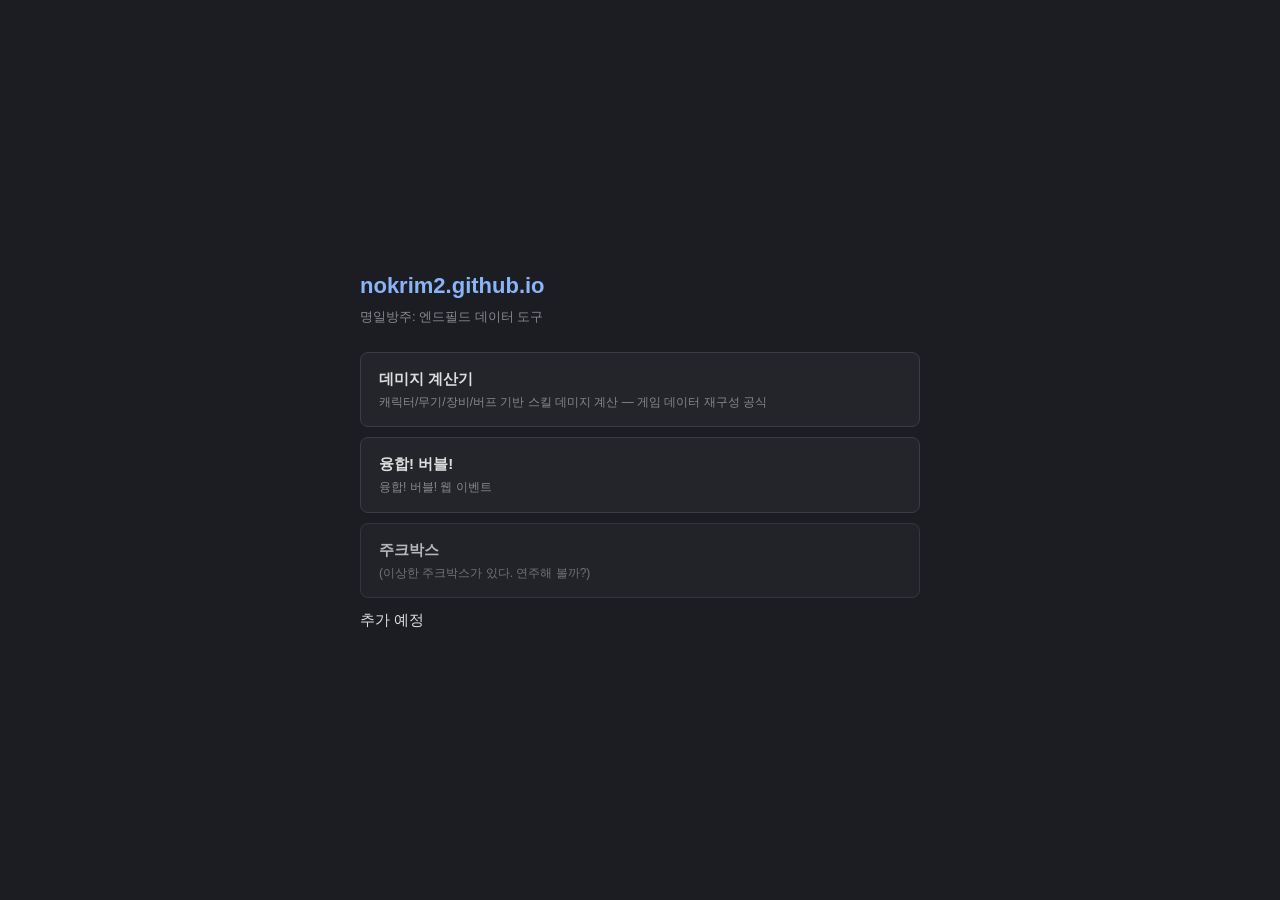
<file: index.html>
<!DOCTYPE html>
<html lang="ko">
<head>
<meta charset="utf-8">
<title>명일방주: 엔드필드</title>
<style>
  :root { color-scheme: dark; }
  body { font: 15px/1.6 'Malgun Gothic', 'Segoe UI', sans-serif;
         background: #1b1d22; color: #ddd; margin: 0;
         min-height: 100vh; display: flex; align-items: center; justify-content: center; }
  main { width: min(560px, 90vw); }
  h1 { font-size: 22px; color: #8ab4f8; margin: 0 0 4px; }
  .sub { color: #888; margin: 0 0 24px; font-size: 13px; }
  a.card { display: block; background: #23252b; border: 1px solid #3a3d45;
           border-radius: 8px; padding: 14px 18px; margin: 10px 0;
           color: #ddd; text-decoration: none; }
  a.card:hover { border-color: #8ab4f8; background: #2a2d33; }
  a.card .t { font-weight: 600; }
  a.card .d { color: #888; font-size: 12px; margin-top: 2px; }
  a.card.soon { opacity: .45; cursor: default; }
  a.card.soon:hover { border-color: #3a3d45; background: #23252b; }
</style>
</head>
<body>
<main>
  <h1>nokrim2.github.io</h1>
  <p class="sub">명일방주: 엔드필드 데이터 도구</p>

  <a class="card" href="./calc/">
    <div class="t">데미지 계산기</div>
    <div class="d">캐릭터/무기/장비/버프 기반 스킬 데미지 계산 — 게임 데이터 재구성 공식</div>
  </a>

  <a class="card" href="./orbipom/">
    <div class="t">융합! 버블!</div>
    <div class="d">융합! 버블! 웹 이벤트</div>
  </a>

  <a class="card" href="./rhythm/" style="opacity:.8">
    <div class="t">주크박스</div>
    <div class="d">(이상한 주크박스가 있다. 연주해 볼까?)</div>
  </a>

  <!-- 여기에 새 도구 카드 추가
  <a class="card" href="./도구경로/">
    <div class="t">도구 이름</div>
    <div class="d">설명</div>
  </a>
  -->
  <div class="card soon">
    <div class="t">추가 예정</div>
  </div>
</main>
</body>
</html>
</file>
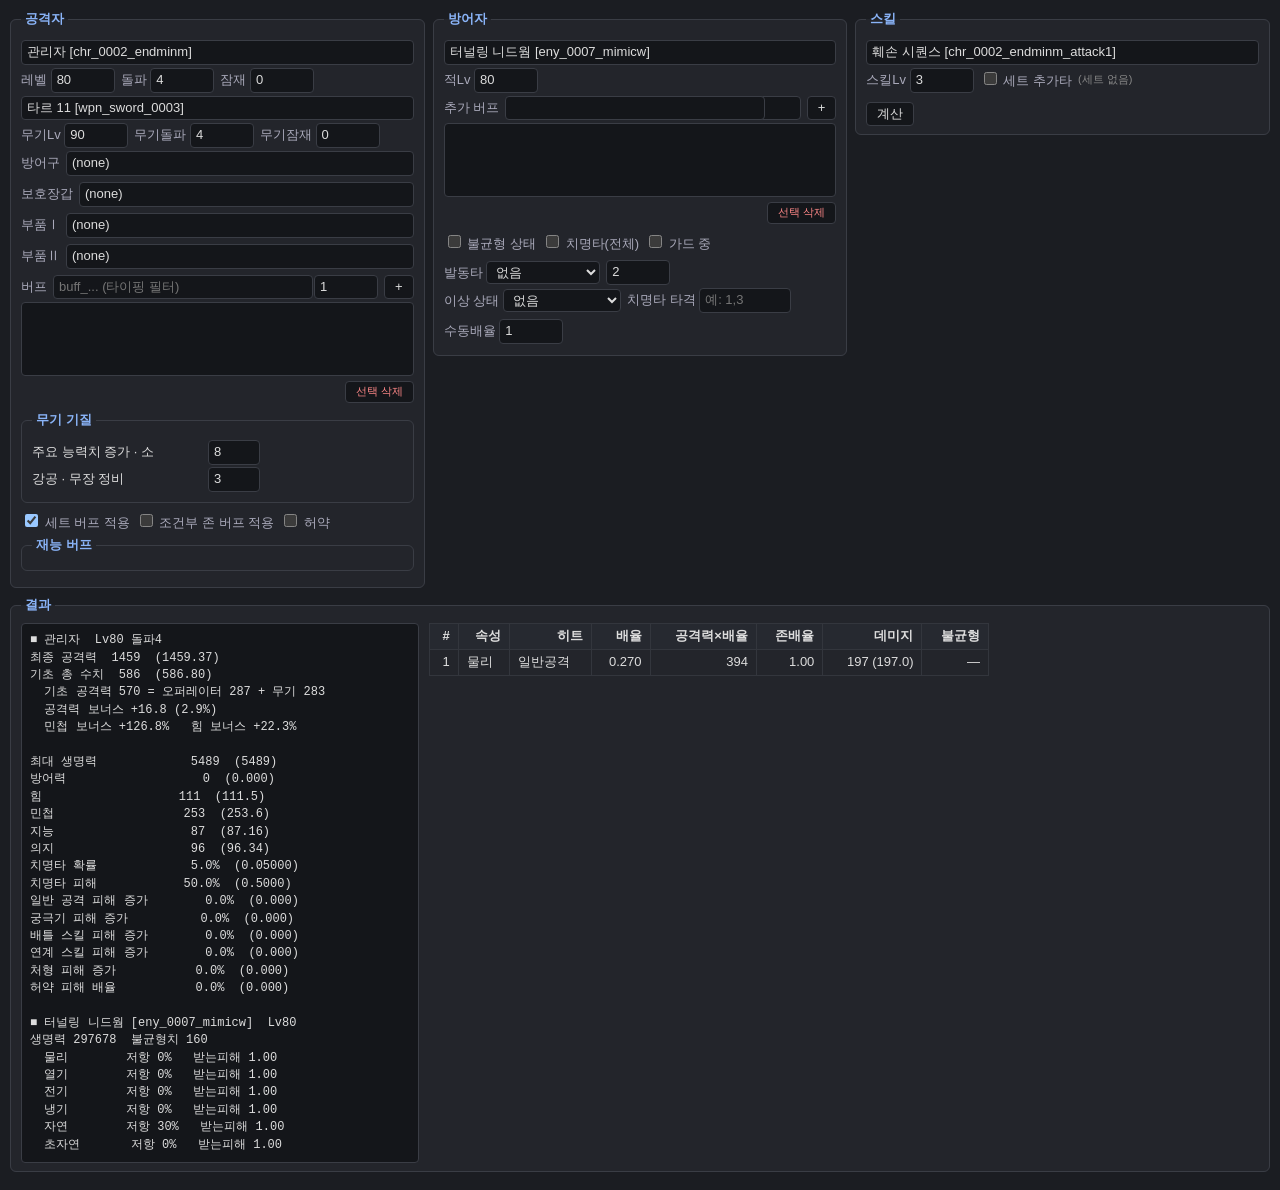
<file: calc/index.html>
<!DOCTYPE html>
<html lang="ko">
<head>
<meta charset="utf-8">
<meta name="viewport" content="width=device-width, initial-scale=1">
<title>엔드필드 데미지 계산기</title>
<style>
  :root { color-scheme: dark; }
  body { font: 13px/1.45 'Malgun Gothic', 'Segoe UI', sans-serif;
         background: #1b1d22; color: #ddd; margin: 0; padding: 10px; }
  fieldset { border: 1px solid #3a3d45; border-radius: 6px; margin: 0 0 8px;
             padding: 8px 10px; background: #23252b; }
  legend { color: #8ab4f8; font-weight: 600; padding: 0 4px; }
  label { white-space: nowrap; color: #aab; }
  input, select, button { background: #14161a; color: #ddd; border: 1px solid #3a3d45;
                          border-radius: 4px; padding: 2px 5px; font: inherit; }
  input[type=number] { width: 52px; }
  input[list] { width: 100%; min-width: 260px; }
  button { cursor: pointer; padding: 2px 10px; }
  button:hover { background: #2a2d33; }
  .cols { display: grid; grid-template-columns: repeat(auto-fill, minmax(310px, 1fr));
          gap: 8px; align-items: start; }
  .cols > * { min-width: 0; }
  /* long comma-joined buff id strings must be allowed to wrap */
  .wsk-row .sub, .tal-row .sub, .tal-row label { overflow-wrap: anywhere; word-break: break-all; }
  .result-wrap { overflow-x: auto; }
  .row { display: flex; gap: 6px; align-items: center; margin: 3px 0; flex-wrap: wrap; }
  .buffs { width: 100%; min-width: 260px; }
  select[multiple] { width: 100%; height: 74px; }
  #stats { width: 380px; min-width: 320px; min-height: 300px; font-family: 'Consolas','Malgun Gothic',monospace;
           font-size: 12px; white-space: pre; overflow: auto; background:#14161a;
           border:1px solid #3a3d45; border-radius:4px; padding:8px; margin:0; }
  #hits { border-collapse: collapse; min-width: 560px; }
  #hits th, #hits td { border: 1px solid #33363d; padding: 3px 8px; text-align: right; }
  #hits th { background: #262930; position: sticky; top: 0; }
  #hits td:nth-child(2), #hits td:nth-child(3) { text-align: left; }
  .out { display: flex; gap: 10px; align-items: flex-start; flex-wrap: wrap; }
  .sub { color: #888; font-size: 11px; }
  .err { color: #ff7b72; }
  .forge { display: inline-flex; gap: 4px; align-items: center; margin: 1px 6px 1px 0; }
  .combo { position: relative; flex: 1; min-width: 200px; }
  .combo input { width: 100%; box-sizing: border-box; }
  .drop { position: absolute; left: 0; right: 0; top: 100%; z-index: 20;
          max-height: 260px; overflow-y: auto; background: #14161a;
          border: 1px solid #3a3d45; border-radius: 4px; display: none;
          touch-action: pan-y; -webkit-overflow-scrolling: touch; }
  .drop div { padding: 2px 8px; cursor: pointer; white-space: nowrap;
              overflow: hidden; text-overflow: ellipsis; }
  .drop div:hover, .drop div.sel { background: #2a4a78; }
  .forge input { width: 34px; }
  .forge .val { width: 62px; display: inline-block; color: #8ab4f8; }
  #loading { position: fixed; inset: 0; display: flex; align-items: center;
             justify-content: center; background: #1b1d22; font-size: 15px; z-index: 9; }
  .tal-row, .wsk-row { display: flex; gap: 6px; align-items: center; margin: 2px 0;
                       flex-wrap: wrap; }
  .tal-row input[type=number], .wsk-row input[type=number] { width: 40px; }
  .wsk-name { width: 170px; display: inline-block; overflow: hidden;
              text-overflow: ellipsis; white-space: nowrap; }
  .del-row { margin: 2px 0 8px; text-align: right; }
  .del-row button { font-size: 11px; color: #f88; }
  @media (max-width: 640px) {
    body { padding: 6px; font-size: 14px; }
    input, select, button { font-size: 16px; padding: 5px 7px; }
    input[type=number] { width: 60px; }
    .combo { min-width: 0; }
    #stats { width: 100%; min-width: 0; min-height: 200px; }
    #hits { min-width: 0; font-size: 12px; }
    .tal-row input[type=number], .wsk-row input[type=number] { width: 52px; }
  }
</style>
</head>
<body>
<div id="loading">데이터 로딩 중… (약 12MB)</div>

<div class="cols">
  <fieldset><legend>공격자</legend>
    <div class="row"><input id="cid" placeholder="캐릭터"></div>
    <div class="row">
      <label>레벨 <input id="lv" type="number" min="1" max="90" value="80"></label>
      <label>돌파 <input id="cbrk" type="number" min="0" max="4" value="4"></label>
      <label>잠재 <input id="pot" type="number" min="0" max="6" value="0"></label>
    </div>
    <div class="row"><input id="wid" placeholder="무기"></div>
    <div class="row">
      <label>무기Lv <input id="wlv" type="number" min="1" max="90" value="90"></label>
      <label>무기돌파 <input id="brk" type="number" min="0" max="6" value="4"></label>
      <label>무기잠재 <input id="tal" type="number" min="0" max="6" value="0"></label>
    </div>
    <div id="equip-rows"></div>
    <div class="row"><label>버프</label>
      <input id="buff_in" class="buffs" placeholder="buff_... (타이핑 필터)">
      <input id="buff_stk" type="number" min="1" max="99" value="1" title="스택">
      <button id="buff_add">+</button>
    </div>
    <select id="atk_buffs" multiple title="더블클릭으로 삭제"></select>
    <div class="del-row"><button id="atk_buff_del" type="button">선택 삭제</button></div>
    <fieldset><legend>무기 기질</legend><div id="wsk"></div></fieldset>
    <div class="row">
      <label><input id="suit_buff" type="checkbox" checked> 세트 버프 적용</label>
      <label><input id="cond" type="checkbox"> 조건부 존 버프 적용</label>
      <label><input id="weak" type="checkbox" title="허약: 보유자의 주는 피해 -20% (attr62)"> 허약</label>
    </div>
    <fieldset><legend>재능 버프</legend><div id="talents"></div></fieldset>
  </fieldset>

  <fieldset><legend>방어자</legend>
    <div class="row"><input id="eid" placeholder="적"></div>
    <div class="row"><label>적Lv <input id="elv" type="number" min="1" max="150" value="80"></label></div>
    <div class="row"><label>추가 버프</label>
      <input id="dbuff_in" class="buffs">
      <input id="dbuff_stk" type="number" min="1" max="99" value="1" title="스택">
      <button id="dbuff_add">+</button>
    </div>
    <select id="def_buffs" multiple title="더블클릭으로 삭제"></select>
    <div class="del-row"><button id="def_buff_del" type="button">선택 삭제</button></div>
    <div class="row">
      <label><input id="broken" type="checkbox"> 불균형 상태</label>
      <label><input id="crit" type="checkbox"> 치명타(전체)</label>
      <label><input id="blocked" type="checkbox"> 가드 중</label>
      <label>발동타
        <select id="proc">
          <option>없음</option><option>띄우기</option><option>넘어뜨리기</option>
          <option>강타</option><option>갑옷 파괴</option><option>이상 초기피해</option>
          <option>쇄빙</option><option>아츠 폭발</option><option>연소 지속</option>
        </select></label>
      <input id="proc_stacks" type="number" min="1" max="4" value="2" title="스택">
    </div>
    <div class="row">
      <label>이상 상태
        <select id="inflict">
          <option>없음</option><option>방어 불능 상태</option><option>이상 발동</option>
        </select></label>
      <label>치명타 타격 <input id="crit_hits" type="text" style="width:80px" placeholder="예: 1,3"></label>
      <label>수동배율 <input id="mmul" type="number" min="0.1" max="10" step="0.05" value="1"></label>
    </div>
  </fieldset>

  <fieldset><legend>스킬</legend>
    <div class="row"><input id="sid" placeholder="스킬"></div>
    <div class="row">
      <label>스킬Lv <input id="slv" type="number" min="1" max="12" value="3"></label>
      <label><input id="extra_on" type="checkbox"> 세트 추가타</label>
      <span id="extra_lbl" class="sub">(세트 없음)</span>
    </div>
    <button id="run" style="margin-top:6px">계산</button>
  </fieldset>
</div>

<fieldset><legend>결과</legend>
  <div class="out result-wrap">
      <pre id="stats"></pre>
      <table id="hits">
        <thead><tr><th>#</th><th>속성</th><th>히트</th><th>배율</th>
        <th>공격력×배율</th><th>존배율</th><th>데미지</th><th>불균형</th></tr></thead>
        <tbody></tbody>
      </table>
    </div>
  </fieldset>

<script type="module" src="app.js?v=8"></script>
</body>
</html>
</file>
